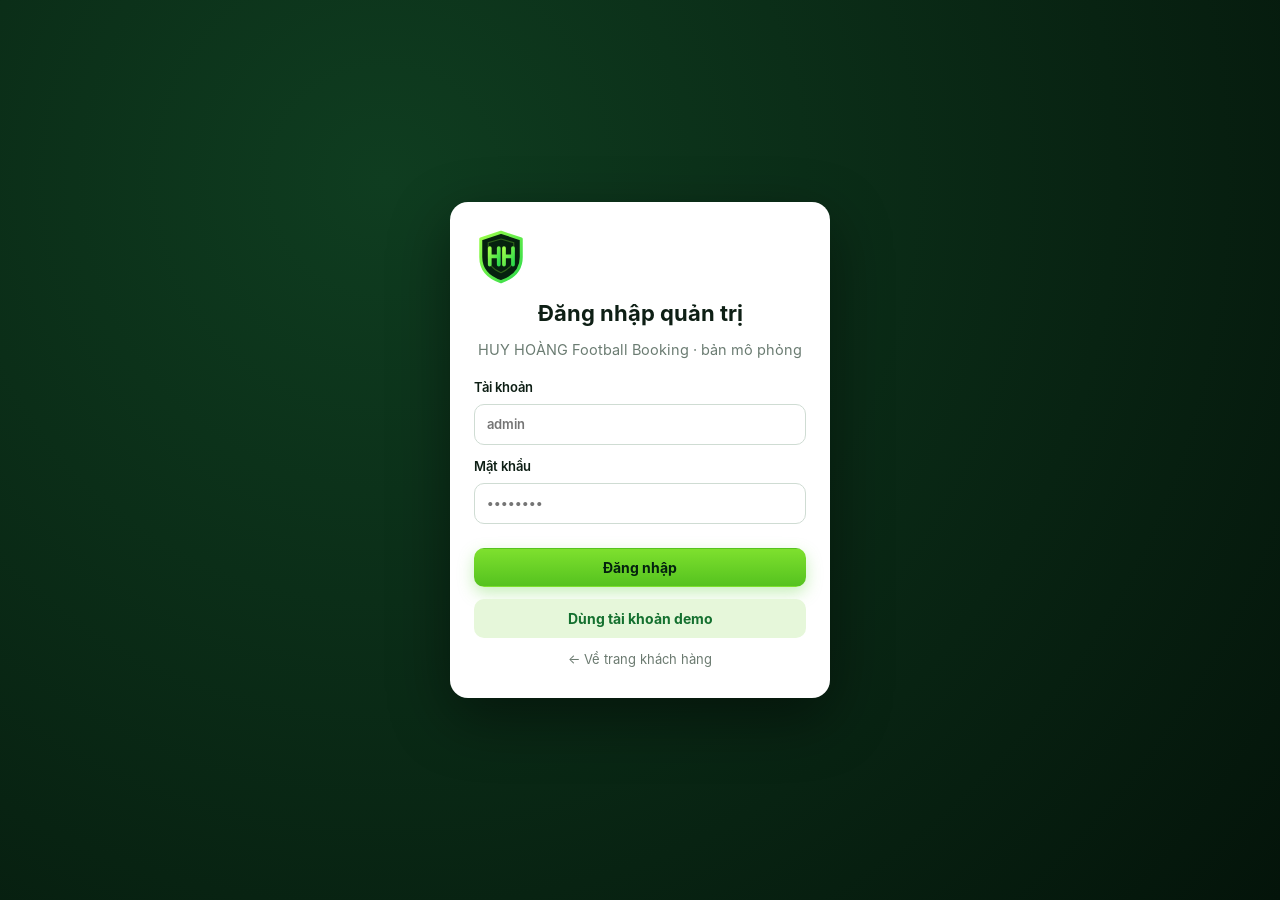
<file: admin.html>
<!DOCTYPE html>
<html lang="vi">
<head>
  <meta charset="UTF-8">
  <meta name="viewport" content="width=device-width, initial-scale=1">
  <title>Quản trị – HUY HOÀNG Football Booking</title>
  <link rel="icon" href="assets/images/logo.svg" type="image/svg+xml">
  <link rel="stylesheet" href="style.css">
  <link rel="stylesheet" href="admin.css">
</head>
<body class="admin">
  <div class="admin-shell">
    <aside class="sidebar" id="sidebar">
      <a class="brand" href="admin.html#/tong-quan">
        <img src="assets/images/logo.svg" alt="">
        <span class="brand-name">HUY HOÀNG<small>QUẢN TRỊ</small></span>
      </a>
      <nav id="side-nav" aria-label="Menu quản trị"></nav>
      <div class="side-foot">
        <a class="btn btn-ghost btn-sm btn-block" href="index.html" target="_blank" rel="noopener">Mở trang khách hàng</a>
        <button class="btn btn-ghost btn-sm btn-block" id="admin-logout" type="button" style="margin-top:6px">Đăng xuất quản trị</button>
        <p>Bản mô phỏng · dữ liệu lưu trên trình duyệt này</p>
      </div>
    </aside>
    <div class="admin-main">
      <header class="topbar">
        <button class="icon-btn menu-toggle" id="side-toggle" aria-label="Mở menu"></button>
        <h1 id="top-title">Tổng quan</h1>
        <span class="grow"></span>
        <span class="muted hide-sm" id="top-date"></span>
        <button class="icon-btn dark" id="bell" title="Đơn chờ xác nhận"></button>
        <span class="user-chip"><span class="avatar">QT</span><span class="hide-sm">Quản trị viên</span></span>
      </header>
      <main id="view" class="view"></main>
    </div>
  </div>
  <div class="toasts" id="toasts" aria-live="polite"></div>
  <div id="modal-root"></div>

  <script src="assets/icons.js"></script>
  <script src="data.js"></script>
  <script src="script.js"></script>
  <script src="admin.js"></script>
<script>document.addEventListener("click",function(e){if(e.target.closest("#admin-logout")){HH.adminLogout();location.reload();}});</script>
</body>
</html>
</file>
<file: style.css>
/* ==========================================================================
   HUY HOÀNG Football Booking — style.css (dùng chung cho User và Admin)
   Màu nhận diện: xanh lá đậm + xanh neon. Sửa màu ở khối :root bên dưới.
   ========================================================================== */
@font-face { font-family: 'Inter'; font-weight: 400; font-display: swap; src: url('assets/fonts/inter-400.woff') format('woff'); }
@font-face { font-family: 'Inter'; font-weight: 500; font-display: swap; src: url('assets/fonts/inter-500.woff') format('woff'); }
@font-face { font-family: 'Inter'; font-weight: 600; font-display: swap; src: url('assets/fonts/inter-600.woff') format('woff'); }
@font-face { font-family: 'Inter'; font-weight: 700; font-display: swap; src: url('assets/fonts/inter-700.woff') format('woff'); }
@font-face { font-family: 'Inter'; font-weight: 800; font-display: swap; src: url('assets/fonts/inter-800.woff') format('woff'); }

:root {
  --g950: #04210f; --g900: #06290f; --g850: #0a3517; --g800: #0d4720; --g700: #14702f; --g600: #1a9a3f;
  --neon: #7cdc2e; --neon2: #5fd13a; --neon-soft: #e6f7da;
  --bg: #f2f6f3; --card: #ffffff; --line: #e1e9e3; --line2: #cfdcd3;
  --ink: #0e1f15; --ink2: #3c4d43; --muted: #6b7c72;
  --ok: #16a34a; --ok-bg: #e4f6ea; --warn: #b7791f; --warn-bg: #fdf1d6; --bad: #dc2626; --bad-bg: #fde8e8;
  --info: #2563eb; --info-bg: #e5eefd; --purple: #7c4dff; --purple2: #8b5cf6; --purple-bg: #ece4fb;
  --amber: #f5b301; --radius: 14px; --radius-sm: 9px;
  --shadow: 0 1px 2px rgba(6, 41, 15, .05), 0 6px 20px rgba(6, 41, 15, .07);
  --shadow-lg: 0 18px 50px rgba(6, 41, 15, .22);
  --font: 'Inter', system-ui, -apple-system, 'Segoe UI', Roboto, Arial, sans-serif;
}
* { box-sizing: border-box; }
html { scroll-behavior: smooth; }
body { margin: 0; font-family: var(--font); color: var(--ink); background: var(--bg); font-size: 14.5px; line-height: 1.5; -webkit-font-smoothing: antialiased; }
img { max-width: 100%; display: block; }
a { color: inherit; text-decoration: none; }
button { font-family: inherit; cursor: pointer; }
h1, h2, h3, h4 { margin: 0; line-height: 1.2; }
.ic { flex: none; vertical-align: middle; }
.container { width: min(1180px, 100% - 32px); margin-inline: auto; }
.hide { display: none !important; }
.muted { color: var(--muted); }
.nowrap { white-space: nowrap; }
.center { text-align: center; }
.row { display: flex; align-items: center; gap: 10px; }
.row.wrap { flex-wrap: wrap; }
.grow { flex: 1; min-width: 0; }
.mt8 { margin-top: 8px; } .mt16 { margin-top: 16px; } .mt24 { margin-top: 24px; }
.sr { position: absolute; width: 1px; height: 1px; overflow: hidden; clip: rect(0 0 0 0); }
.page-enter { animation: fade .25s ease; }
@keyframes fade { from { opacity: 0; transform: translateY(6px); } to { opacity: 1; transform: none; } }

/* ---------- Buttons ---------- */
.btn { display: inline-flex; align-items: center; justify-content: center; gap: 8px; border: 1px solid transparent; border-radius: 10px; padding: 10px 18px; font-weight: 700; font-size: 14px; transition: .15s; white-space: nowrap; background: var(--card); color: var(--ink); }
.btn:active { transform: translateY(1px) scale(.99); }
.btn:disabled, .btn.disabled { opacity: .5; cursor: not-allowed; transform: none; }
.btn-primary { background: linear-gradient(180deg, #7ee02e, #55c21f); color: #04210f; box-shadow: 0 6px 16px rgba(95, 209, 58, .35); }
.btn-primary:hover:not(:disabled) { filter: brightness(1.06); box-shadow: 0 8px 22px rgba(95, 209, 58, .5); }
.btn-dark { background: var(--g900); color: #fff; } .btn-dark:hover:not(:disabled) { background: var(--g800); }
.btn-outline { border-color: var(--line2); background: #fff; } .btn-outline:hover:not(:disabled) { border-color: var(--g600); color: var(--g700); }
.btn-ghost { background: transparent; color: inherit; border-color: rgba(255, 255, 255, .35); color: #fff; } .btn-ghost:hover { background: rgba(255, 255, 255, .12); }
.btn-danger { background: var(--bad); color: #fff; } .btn-danger:hover:not(:disabled) { filter: brightness(1.08); }
.btn-purple { background: linear-gradient(180deg, #8f63ff, #6c3df0); color: #fff; }
.btn-soft { background: var(--neon-soft); color: var(--g700); } .btn-soft:hover { background: #d6f0c4; }
.btn-sm { padding: 6px 12px; font-size: 12.5px; border-radius: 8px; }
.btn-lg { padding: 14px 26px; font-size: 15px; }
.btn-block { width: 100%; }
.btn-icon { padding: 8px; border-radius: 9px; }

/* ---------- Chips / badges ---------- */
.chip { display: inline-flex; align-items: center; gap: 5px; padding: 2px 9px; border-radius: 999px; font-size: 11.5px; font-weight: 700; white-space: nowrap; background: #eef2ef; color: var(--ink2); }
.chip.ok { background: var(--ok-bg); color: #0f7a35; } .chip.warn { background: var(--warn-bg); color: var(--warn); }
.chip.bad { background: var(--bad-bg); color: #b91c1c; } .chip.info { background: var(--info-bg); color: #1d4ed8; }
.chip.muted { background: #eceff1; color: #546e7a; } .chip.purple { background: var(--purple-bg); color: #5b30c8; }
.chip.flash { background: #fff1e0; color: #c2410c; }
.tag { display: inline-flex; padding: 1px 8px; border-radius: 6px; font-size: 11px; font-weight: 700; background: #eef2ef; color: var(--ink2); }

/* ---------- Forms ---------- */
.field { display: flex; flex-direction: column; gap: 5px; min-width: 0; }
.field > label, .lbl { font-size: 12px; font-weight: 700; color: var(--ink2); }
.input, .select, .textarea { width: 100%; font: inherit; color: var(--ink); background: #fff; border: 1px solid var(--line2); border-radius: 10px; padding: 10px 12px; outline: none; transition: .15s; }
.input:focus, .select:focus, .textarea:focus { border-color: var(--g600); box-shadow: 0 0 0 3px rgba(26, 154, 63, .15); }
.input.invalid { border-color: var(--bad); box-shadow: 0 0 0 3px rgba(220, 38, 38, .12); }
.textarea { resize: vertical; min-height: 70px; }
.field-err { color: var(--bad); font-size: 12px; min-height: 0; }
.hint { font-size: 12px; color: var(--muted); }
.check { display: flex; align-items: center; gap: 8px; font-size: 13.5px; cursor: pointer; }
.check input { width: 17px; height: 17px; accent-color: var(--g600); }
.seg { display: inline-flex; background: #e9efeb; border-radius: 999px; padding: 4px; gap: 2px; }
.seg button { border: 0; background: transparent; padding: 8px 20px; border-radius: 999px; font-weight: 700; font-size: 13.5px; color: var(--ink2); }
.seg button.on { background: var(--neon2); color: #04210f; box-shadow: 0 3px 10px rgba(95, 209, 58, .4); }
.stepper { display: inline-flex; align-items: center; border: 1px solid var(--line2); border-radius: 10px; overflow: hidden; background: #fff; }
.stepper button { border: 0; background: #f3f7f4; width: 32px; height: 34px; font-size: 18px; font-weight: 700; color: var(--g700); }
.stepper button:hover { background: var(--neon-soft); }
.stepper span { min-width: 34px; text-align: center; font-weight: 700; }

/* ---------- Cards ---------- */
.card { background: var(--card); border: 1px solid var(--line); border-radius: var(--radius); box-shadow: var(--shadow); }
.card-pad { padding: 18px 20px; }
.card-title { font-size: 15px; font-weight: 800; margin-bottom: 12px; display: flex; align-items: center; gap: 8px; }
.section { padding: 34px 0 6px; }
.section-head { display: flex; align-items: center; justify-content: space-between; margin-bottom: 16px; gap: 10px; }
.section-head h2 { font-size: 22px; font-weight: 800; }
.link-more { color: var(--g700); font-weight: 700; font-size: 13px; display: inline-flex; align-items: center; gap: 4px; }
.link-more:hover { color: var(--g600); }
.page-title { font-size: 28px; font-weight: 800; letter-spacing: -.01em; }
.page-sub { color: var(--muted); margin-top: 4px; }
.page-head { padding: 28px 0 18px; display: flex; align-items: flex-end; justify-content: space-between; gap: 16px; flex-wrap: wrap; }

/* ---------- Header ---------- */
.site-header { background: linear-gradient(180deg, #05220f, #06290f); color: #fff; position: sticky; top: 0; z-index: 50; border-bottom: 1px solid rgba(124, 220, 46, .15); }
.site-header .container { display: flex; align-items: center; gap: 28px; height: 64px; }
.brand { display: flex; align-items: center; gap: 10px; }
.brand img { width: 34px; height: 38px; }
.brand-name { font-weight: 800; font-size: 16px; letter-spacing: .04em; line-height: 1.05; }
.brand-name small { display: block; font-size: 8.5px; letter-spacing: .24em; color: var(--neon); font-weight: 600; margin-top: 3px; }
.nav { display: flex; gap: 6px; flex: 1; }
.nav a { padding: 8px 14px; border-radius: 8px; font-weight: 600; font-size: 13.5px; color: #cfe3d4; transition: .15s; }
.nav a:hover { color: #fff; background: rgba(255, 255, 255, .08); }
.nav a.active { color: var(--neon); }
.header-actions { display: flex; align-items: center; gap: 10px; }
.icon-btn { width: 38px; height: 38px; border-radius: 10px; border: 0; background: transparent; color: #fff; display: grid; place-items: center; }
.icon-btn:hover { background: rgba(255, 255, 255, .1); }
.user-pill { display: flex; align-items: center; gap: 8px; background: rgba(255, 255, 255, .08); border: 1px solid rgba(255, 255, 255, .15); color: #fff; padding: 4px 12px 4px 4px; border-radius: 999px; font-weight: 600; font-size: 13px; }
.avatar { width: 30px; height: 30px; border-radius: 50%; background: linear-gradient(135deg, #7cdc2e, #14702f); color: #04210f; display: grid; place-items: center; font-weight: 800; font-size: 12px; flex: none; }
.team-logo { width: 64px; height: 64px; border-radius: 50%; object-fit: cover; flex: none; border: 3px solid rgba(124, 220, 46, .6); background: var(--g900); }
.avatar.lg { width: 64px; height: 64px; font-size: 22px; border: 3px solid rgba(124, 220, 46, .6); }
.menu-btn { display: none; }
.menu-pop { position: absolute; right: 0; top: 46px; min-width: 190px; background: #fff; color: var(--ink); border-radius: 12px; box-shadow: var(--shadow-lg); padding: 6px; z-index: 70; }
.menu-pop a, .menu-pop button { display: flex; width: 100%; align-items: center; gap: 8px; text-align: left; border: 0; background: none; padding: 9px 12px; border-radius: 8px; font-size: 13.5px; font-weight: 600; color: var(--ink); }
.menu-pop a:hover, .menu-pop button:hover { background: var(--neon-soft); }

/* ---------- Hero ---------- */
.hero { position: relative; color: #fff; background: #04140a var(--hero-user, none) center 38%/cover, url('assets/images/hero-night.svg') center 38%/cover; min-height: 430px; }
.hero::before { content: ''; position: absolute; inset: 0; background: linear-gradient(90deg, rgba(3, 18, 9, .88) 0%, rgba(3, 18, 9, .55) 45%, rgba(3, 18, 9, .1) 100%), linear-gradient(0deg, rgba(3, 18, 9, .55), transparent 40%); }
.hero .container { position: relative; padding: 64px 0 120px; }
.hero h1 { font-size: clamp(40px, 6vw, 62px); font-weight: 800; letter-spacing: .01em; }
.hero h2 { font-size: clamp(26px, 4vw, 38px); font-weight: 800; color: var(--neon); margin-top: 4px; letter-spacing: -.01em; }
.hero p { font-size: 17px; margin: 12px 0 22px; font-weight: 500; }
.hero .cta { display: flex; gap: 12px; flex-wrap: wrap; }
.search-card { position: relative; z-index: 5; margin: -72px auto 0; background: #fff; border-radius: 16px; box-shadow: var(--shadow-lg); padding: 16px; display: grid; grid-template-columns: 1fr 1fr 1fr auto; gap: 12px; align-items: end; }
.search-card .field label { display: flex; align-items: center; gap: 6px; }
.sc-field { display: flex; align-items: center; gap: 10px; border: 1px solid var(--line2); border-radius: 12px; padding: 8px 12px; background: #fff; }
.sc-field .ic { color: var(--g600); }
.sc-field > div { flex: 1; min-width: 0; }
.sc-field small { display: block; font-size: 10.5px; color: var(--muted); font-weight: 600; }
.sc-field .input, .sc-field .select { border: 0; padding: 2px 0; font-weight: 700; box-shadow: none !important; background: transparent; }
.stat-band { display: flex; flex-wrap: wrap; gap: 12px; margin-top: 18px; }
.stat-band .card { flex: 1 1 200px; padding: 14px 16px; display: flex; gap: 12px; align-items: center; }
.stat-band .big { font-size: 22px; font-weight: 800; color: var(--g700); line-height: 1; }
.stat-band .ic-wrap, .ic-wrap { width: 40px; height: 40px; border-radius: 12px; background: var(--neon-soft); color: var(--g700); display: grid; place-items: center; flex: none; }

/* ---------- Court cards ---------- */
.court-grid { display: grid; grid-template-columns: repeat(auto-fill, minmax(255px, 1fr)); gap: 16px; }
.court-card { background: #fff; border: 1px solid var(--line); border-radius: 14px; overflow: hidden; box-shadow: var(--shadow); display: flex; flex-direction: column; transition: .2s; }
.court-card:hover { transform: translateY(-3px); box-shadow: 0 12px 30px rgba(6, 41, 15, .15); }
.court-card .thumb { position: relative; aspect-ratio: 16/10; background: linear-gradient(135deg, #0d4720, #04210f); overflow: hidden; }
.court-card .thumb img { width: 100%; height: 100%; object-fit: cover; }
.court-card .thumb .chip { position: absolute; top: 10px; right: 10px; }
.court-card .thumb .type-tag { position: absolute; top: 10px; left: 10px; background: rgba(4, 33, 15, .8); color: #fff; }
.court-card .body { padding: 12px 14px 14px; display: flex; flex-direction: column; gap: 8px; flex: 1; }
.court-card h3 { font-size: 16px; font-weight: 800; }
.court-card .sub { color: var(--muted); font-size: 12.5px; }
.court-card .price { font-weight: 800; font-size: 15px; }
.court-card .price small { color: var(--muted); font-weight: 500; }
.court-card .amen { display: flex; gap: 10px; color: var(--muted); flex-wrap: wrap; }
.court-card .amen span { display: inline-flex; align-items: center; gap: 4px; font-size: 11px; }
.court-card .acts { display: flex; gap: 8px; margin-top: auto; padding-top: 4px; }
.court-card .acts .btn { flex: 1; padding: 8px 10px; }
.court-card.off { opacity: .75; filter: grayscale(.4); }

.promo-row { display: grid; grid-template-columns: 1.15fr 1.15fr 1fr; gap: 16px; }
.promo-card { border-radius: 16px; padding: 22px; color: #fff; display: flex; align-items: center; gap: 18px; min-height: 130px; position: relative; overflow: hidden; }
.promo-card.flash { background: linear-gradient(120deg, #06290f, #0f5a26); }
.promo-card.seek { background: linear-gradient(120deg, #6a3de8, #9a6bff); }
.promo-card h3 { font-size: 18px; font-weight: 800; }
.promo-card p { margin: 4px 0 12px; font-size: 13px; opacity: .9; }
.promo-card .ic-big { width: 62px; height: 62px; border-radius: 50%; border: 2px solid rgba(255, 255, 255, .5); display: grid; place-items: center; flex: none; background: rgba(255, 255, 255, .1); }
.explore { padding: 18px 20px; }
.explore h3 { font-size: 16px; font-weight: 800; margin-bottom: 14px; }
.explore .items { display: grid; grid-template-columns: repeat(3, 1fr); gap: 8px; text-align: center; }
.explore a { display: flex; flex-direction: column; align-items: center; gap: 8px; font-size: 12.5px; font-weight: 700; color: var(--ink2); padding: 8px 4px; border-radius: 10px; }
.explore a:hover { background: var(--neon-soft); color: var(--g700); }
.explore a .ic-wrap { width: 42px; height: 42px; border-radius: 50%; }

.voucher { display: flex; background: #fff; border: 1px dashed var(--g600); border-radius: 14px; overflow: hidden; }
.voucher .left { background: linear-gradient(160deg, var(--g800), var(--g600)); color: #fff; padding: 14px; display: grid; place-items: center; min-width: 88px; text-align: center; font-weight: 800; }
.voucher .left small { display: block; font-size: 10px; font-weight: 600; opacity: .85; }
.voucher .right { padding: 12px 14px; flex: 1; min-width: 0; }
.voucher .code { font-family: ui-monospace, Menlo, Consolas, monospace; font-weight: 800; background: var(--neon-soft); color: var(--g700); padding: 2px 8px; border-radius: 6px; font-size: 12.5px; cursor: pointer; }
.feature-grid { display: grid; grid-template-columns: repeat(auto-fit, minmax(210px, 1fr)); gap: 14px; }
.feature { padding: 18px; }
.feature h4 { font-size: 15px; font-weight: 800; margin: 12px 0 4px; }
.feature p { margin: 0; color: var(--muted); font-size: 13px; }

/* ---------- Booking page (lưới lịch) ---------- */
.book-layout { display: grid; grid-template-columns: minmax(0, 1fr) 300px; gap: 18px; align-items: start; }
.filter-bar { padding: 14px 16px; display: flex; flex-wrap: wrap; gap: 12px; align-items: flex-end; }
.filter-bar .field { min-width: min(150px, 100%); }
.date-chips { display: flex; gap: 6px; flex-wrap: wrap; }
.dchip { border: 1px solid var(--line2); background: #fff; border-radius: 999px; padding: 8px 14px; font-size: 13px; font-weight: 700; color: var(--ink2); }
.dchip.on, .dchip:hover { background: var(--g900); color: #fff; border-color: var(--g900); }
.legend { display: flex; gap: 14px; flex-wrap: wrap; font-size: 12.5px; color: var(--ink2); padding: 12px 4px 10px; }
.legend i { display: inline-block; width: 11px; height: 11px; border-radius: 50%; margin-right: 6px; vertical-align: -1px; }
.lg-free { background: #22c55e; } .lg-booked { background: #ef4444; } .lg-seek { background: #8b5cf6; } .lg-hold { background: #f5b301; } .lg-off { background: #9ca3af; }
.sched-wrap { overflow: auto; max-height: 72vh; border-radius: 12px; border: 1px solid var(--line); background: #fff; }
table.sched { border-collapse: separate; border-spacing: 0; width: 100%; min-width: 640px; }
.sched th, .sched td { border-bottom: 1px solid #edf2ee; padding: 4px; text-align: center; }
.sched thead th { position: sticky; top: 0; background: #f7faf8; z-index: 3; font-size: 12px; color: var(--ink2); padding: 10px 4px; font-weight: 700; }
.sched thead th.golden { color: var(--g700); background: #eaf7df; }
.sched .rowhead { position: sticky; left: 0; background: #fff; z-index: 2; font-weight: 800; text-align: left; padding: 4px 12px; min-width: 76px; border-right: 1px solid var(--line); }
.sched thead .rowhead { z-index: 4; background: #f7faf8; }
.sched .rowhead small { display: block; font-weight: 500; color: var(--muted); font-size: 10.5px; }
.slot { width: 100%; min-width: 86px; border: 1px solid transparent; border-radius: 9px; padding: 7px 4px; font-size: 12px; font-weight: 700; display: flex; align-items: center; justify-content: center; gap: 4px; transition: .12s; background: #fff; line-height: 1.15; }
.slot small { font-weight: 600; font-size: 10px; display: block; opacity: .85; }
.slot.free { background: #e8f7ec; color: #12803a; border-color: #cdeed7; cursor: pointer; }
.slot.free:hover { background: #d3f1dc; transform: translateY(-1px); }
.slot.free.flash { background: #fff3e4; color: #c2410c; border-color: #fcd9ae; }
.slot.sel { background: var(--g700) !important; color: #fff !important; border-color: var(--g900); box-shadow: 0 4px 12px rgba(20, 112, 47, .45); }
.slot.booked { background: #fde8e8; color: #c62828; cursor: default; }
.slot.holding { background: #fff3cf; color: #946200; cursor: default; }
.slot.seeking { background: #ece4fb; color: #5b30c8; cursor: pointer; border-color: #d9c9fa; }
.slot.seeking:hover { background: #dfd1f8; }
.slot.maintenance { background: #eceff1; color: #78909c; cursor: not-allowed; }
.slot.past { background: #f6f8f7; color: #b3bfb7; cursor: not-allowed; font-weight: 500; }
.slot.linked { background-image: repeating-linear-gradient(135deg, transparent 0 6px, rgba(0, 0, 0, .05) 6px 12px); }
.side-stack { display: flex; flex-direction: column; gap: 14px; position: sticky; top: 80px; }
.side-card { padding: 16px; }
.side-card h3 { font-size: 14.5px; font-weight: 800; margin-bottom: 12px; }
.qi { display: flex; gap: 10px; align-items: flex-start; padding: 9px 0; border-top: 1px solid var(--line); }
.qi:first-of-type { border-top: 0; }
.qi b { display: block; font-size: 13px; } .qi small { color: var(--muted); font-size: 12px; }
.amen-list { display: flex; flex-direction: column; gap: 9px; font-size: 13px; }
.amen-list div { display: flex; gap: 10px; align-items: center; color: var(--ink2); }
.amen-list .ic { color: var(--g600); }
.flash-box { background: linear-gradient(160deg, #06290f, #0f5a26); color: #fff; border-radius: 14px; padding: 18px; text-align: center; }
.flash-box .ic { color: var(--neon); }
.flash-box h3 { margin: 6px 0 4px; font-size: 17px; } .flash-box p { margin: 0; font-size: 12.5px; opacity: .85; }
.sel-bar { position: fixed; left: 50%; bottom: 18px; transform: translateX(-50%) translateY(120px); background: var(--g900); color: #fff; border-radius: 16px; padding: 12px 14px 12px 20px; box-shadow: var(--shadow-lg); display: flex; align-items: center; gap: 16px; z-index: 60; transition: .25s; width: min(720px, calc(100% - 24px)); border: 1px solid rgba(124, 220, 46, .4); }
.sel-bar.show { transform: translateX(-50%) translateY(0); }
.sel-bar small { color: #a9c7b1; display: block; font-size: 11.5px; }
.sel-bar b { font-size: 15px; }

/* ---------- Court detail ---------- */
.detail-layout { display: grid; grid-template-columns: minmax(0, 1.55fr) minmax(300px, 1fr); gap: 22px; align-items: start; padding-top: 18px; }
.gallery .main { aspect-ratio: 16/10; border-radius: 14px; overflow: hidden; background: var(--g900); }
.gallery .main img { width: 100%; height: 100%; object-fit: cover; }
.gallery .thumbs { display: grid; grid-template-columns: repeat(5, 1fr); gap: 10px; margin-top: 10px; }
.gallery .thumbs button { padding: 0; border: 2px solid transparent; border-radius: 10px; overflow: hidden; aspect-ratio: 16/10; background: var(--g900); }
.gallery .thumbs button.on { border-color: var(--neon2); }
.gallery .thumbs img { width: 100%; height: 100%; object-fit: cover; }
.amen-icons { display: flex; flex-wrap: wrap; gap: 14px; }
.amen-icons div { width: 74px; text-align: center; font-size: 11.5px; color: var(--ink2); }
.amen-icons .ic-wrap { margin: 0 auto 6px; width: 46px; height: 46px; border-radius: 12px; border: 1px solid var(--line); background: #fff; }
.time-chips { display: grid; grid-template-columns: repeat(auto-fill, minmax(78px, 1fr)); gap: 8px; }
.tchip { border: 1px solid var(--line2); background: #fff; border-radius: 10px; padding: 8px 4px; font-weight: 700; text-align: center; font-size: 13px; }
.tchip small { display: block; font-size: 11px; color: var(--muted); font-weight: 600; }
.tchip.free:hover { border-color: var(--g600); background: var(--neon-soft); cursor: pointer; }
.tchip.sel { background: var(--g700); color: #fff; border-color: var(--g900); } .tchip.sel small { color: #cfe9d6; }
.tchip.booked, .tchip.holding, .tchip.past, .tchip.maintenance { background: #f3f5f4; color: #aab5ad; cursor: not-allowed; text-decoration: line-through; }
.tchip.seeking { background: var(--purple-bg); color: #5b30c8; border-color: #d9c9fa; text-decoration: none; cursor: pointer; }
.tchip.flash { border-color: #fcd9ae; background: #fff6ea; }
.price-table { width: 100%; border-collapse: collapse; font-size: 13.5px; }
.price-table td, .price-table th { padding: 8px 4px; border-bottom: 1px solid var(--line); text-align: left; }
.price-table td:last-child, .price-table th:last-child { text-align: right; font-weight: 700; }
.policy li { display: flex; gap: 10px; align-items: flex-start; margin-bottom: 10px; font-size: 13.5px; }
.policy { list-style: none; padding: 0; margin: 0; }
.policy .ic { color: var(--g600); margin-top: 2px; }
.price-big { font-size: 28px; font-weight: 800; }
.price-big small { font-size: 13px; color: var(--muted); font-weight: 500; }
.old-price { text-decoration: line-through; color: var(--muted); font-size: 13px; }

/* ---------- Checkout / Payment ---------- */
.steps { display: flex; justify-content: space-between; max-width: 760px; margin: 22px auto 8px; position: relative; }
.steps::before { content: ''; position: absolute; top: 15px; left: 8%; right: 8%; height: 2px; background: var(--line2); }
.step { position: relative; z-index: 1; text-align: center; flex: 1; font-size: 12.5px; font-weight: 600; color: var(--muted); }
.step i { display: grid; place-items: center; width: 32px; height: 32px; border-radius: 50%; background: #fff; border: 2px solid var(--line2); margin: 0 auto 6px; font-style: normal; font-weight: 800; }
.step.done i { background: var(--g600); border-color: var(--g600); color: #fff; }
.step.cur { color: var(--ink); } .step.cur i { background: var(--neon2); border-color: var(--g600); color: #04210f; box-shadow: 0 0 0 4px rgba(95, 209, 58, .25); }
.checkout-layout { display: grid; grid-template-columns: minmax(0, 1.35fr) minmax(300px, 1fr); gap: 20px; align-items: start; }
.sum-court { display: flex; gap: 14px; }
.sum-court img { width: 120px; height: 82px; border-radius: 10px; object-fit: cover; background: var(--g900); }
.kv { display: flex; justify-content: space-between; gap: 12px; padding: 7px 0; font-size: 13.5px; }
.kv span:first-child { color: var(--muted); } .kv b { text-align: right; }
.kv.total { border-top: 1px dashed var(--line2); margin-top: 6px; padding-top: 12px; font-size: 15px; }
.kv.total b { font-size: 20px; color: var(--g700); }
.svc-row { display: flex; align-items: center; gap: 10px; padding: 8px 0; border-top: 1px solid var(--line); }
.svc-row:first-child { border-top: 0; }
.svc-row .grow b { display: block; font-size: 13.5px; } .svc-row .grow small { color: var(--muted); }
.qr-box { text-align: center; padding: 8px 0 4px; }
.qr-box .qr { display: inline-block; padding: 10px; background: #fff; border: 2px solid var(--line); border-radius: 14px; }
.countdown { font-size: 34px; font-weight: 800; font-variant-numeric: tabular-nums; color: var(--g700); text-align: center; }
.countdown.low { color: var(--bad); }
.notice { display: flex; gap: 10px; padding: 11px 13px; border-radius: 10px; font-size: 12.5px; background: var(--info-bg); color: #1e40af; align-items: flex-start; }
.notice.warn { background: var(--warn-bg); color: #7c5200; } .notice.ok { background: var(--ok-bg); color: #0f6b30; } .notice.bad { background: var(--bad-bg); color: #991b1b; }
.notice .ic { margin-top: 1px; }
.success-hero { text-align: center; padding: 28px 20px 8px; }
.success-hero .tick { width: 74px; height: 74px; border-radius: 50%; background: var(--ok-bg); color: var(--ok); display: grid; place-items: center; margin: 0 auto 14px; }
.order-code { font-family: ui-monospace, Menlo, Consolas, monospace; background: var(--neon-soft); color: var(--g700); padding: 4px 12px; border-radius: 8px; font-weight: 800; letter-spacing: .06em; }

/* ---------- Tìm đối ---------- */
.tabs-big { display: flex; gap: 10px; flex-wrap: wrap; margin: 8px 0 14px; }
.tabs-big button { display: inline-flex; align-items: center; gap: 8px; padding: 11px 22px; border-radius: 12px; border: 1.5px solid var(--g600); background: #fff; color: var(--g700); font-weight: 800; font-size: 14px; flex: 1 1 200px; justify-content: center; max-width: 280px; }
.tabs-big button.on { background: linear-gradient(180deg, #8f63ff, #6c3df0); border-color: #6c3df0; color: #fff; }
.tabs-big button.on.green { background: linear-gradient(180deg, #7ee02e, #55c21f); border-color: #55c21f; color: #04210f; }
.feed { display: flex; flex-direction: column; gap: 12px; }
.feed-item { display: flex; gap: 14px; padding: 12px; align-items: center; }
.feed-item .ph { width: 118px; height: 84px; border-radius: 10px; overflow: hidden; background: var(--g900); flex: none; position: relative; }
.feed-item .ph img { width: 100%; height: 100%; object-fit: cover; }
.feed-item .info { flex: 1; min-width: 0; }
.feed-item h4 { font-size: 15px; font-weight: 800; }
.feed-item .meta { display: flex; flex-wrap: wrap; gap: 4px 14px; font-size: 12.5px; color: var(--ink2); margin: 4px 0; }
.feed-item .meta span { display: inline-flex; align-items: center; gap: 5px; }
.lvl { display: inline-flex; align-items: center; gap: 5px; font-size: 11.5px; font-weight: 700; padding: 2px 9px; border-radius: 999px; color: #fff; }
.progress { height: 8px; background: #e6ece8; border-radius: 99px; overflow: hidden; }
.progress > i { display: block; height: 100%; background: linear-gradient(90deg, #7cdc2e, #14702f); border-radius: 99px; }
.legend-lv { display: flex; flex-direction: column; gap: 9px; font-size: 13px; }
.legend-lv i { display: inline-block; width: 11px; height: 11px; border-radius: 50%; margin-right: 8px; }
.community { position: relative; border-radius: 14px; overflow: hidden; min-height: 190px; color: #fff; display: flex; align-items: flex-end; padding: 18px; background: var(--community-user, none) center/cover, url('assets/images/community.svg') center/cover, #04140a; }
.community::before { content: ''; position: absolute; inset: 0; background: linear-gradient(0deg, rgba(3, 18, 9, .85), transparent 65%); }
.community div { position: relative; font-weight: 800; font-size: 18px; line-height: 1.25; }
.community em { color: var(--neon); font-style: normal; display: block; }

/* ---------- Thành viên ---------- */
.member-banner { background: linear-gradient(120deg, rgba(4,33,15,.88), rgba(15,90,38,.72) 70%, rgba(20,112,47,.6)), var(--member-user, linear-gradient(120deg, #04210f, #0f5a26 70%, #14702f)) center/cover; color: #fff; border-radius: 18px; padding: 24px 28px; display: flex; gap: 20px; align-items: center; flex-wrap: wrap; position: relative; overflow: hidden; }
.member-banner::after { content: ''; position: absolute; right: -60px; top: -60px; width: 240px; height: 240px; border-radius: 50%; background: radial-gradient(circle, rgba(124, 220, 46, .3), transparent 70%); }
.member-banner small.k { color: var(--neon); font-weight: 700; letter-spacing: .12em; font-size: 11px; }
.member-banner h2 { font-size: 26px; font-weight: 800; margin: 2px 0 8px; }
.rep-bar { background: rgba(255, 255, 255, .2); height: 10px; border-radius: 99px; overflow: hidden; margin-top: 6px; }
.rep-bar i { display: block; height: 100%; background: var(--neon); border-radius: 99px; }
.tile-row { display: grid; grid-template-columns: repeat(4, 1fr); gap: 12px; margin-top: 16px; }
.tile { text-align: center; padding: 16px 10px; cursor: pointer; border: 1px solid var(--line); background: #fff; border-radius: 14px; transition: .15s; }
.tile:hover { border-color: var(--g600); transform: translateY(-2px); }
.tile .ic-wrap { margin: 0 auto 8px; } .tile b { display: block; font-size: 13.5px; } .tile small { color: var(--muted); font-size: 11.5px; }
.mini-order { display: flex; gap: 12px; align-items: center; padding: 10px 0; border-top: 1px solid var(--line); }
.mini-order:first-child { border-top: 0; }
.mini-order img { width: 64px; height: 46px; border-radius: 8px; object-fit: cover; background: var(--g900); }
.tier-card { padding: 16px; border: 1px solid var(--line); border-radius: 12px; background: #fff; }
.tier-card.on { border-color: var(--g600); box-shadow: 0 0 0 3px rgba(26, 154, 63, .15); }
.timeline { list-style: none; padding: 0; margin: 0; }
.timeline li { display: flex; gap: 10px; padding: 8px 0; border-top: 1px solid var(--line); font-size: 13px; align-items: center; }
.timeline li:first-child { border-top: 0; }
.delta { font-weight: 800; min-width: 38px; } .delta.pos { color: var(--ok); } .delta.neg { color: var(--bad); }

/* ---------- Giải đấu ---------- */
.tour-grid { display: grid; grid-template-columns: repeat(auto-fill, minmax(300px, 1fr)); gap: 16px; }
.tour-card { overflow: hidden; display: flex; flex-direction: column; }
.tour-card .ph { aspect-ratio: 16/8; background: var(--g900); position: relative; }
.tour-card .ph img { width: 100%; height: 100%; object-fit: cover; }
.tour-card .ph .chip { position: absolute; top: 10px; left: 10px; }
.tour-card .body { padding: 14px 16px 16px; display: flex; flex-direction: column; gap: 8px; flex: 1; }
.tour-card h3 { font-size: 16.5px; font-weight: 800; }
.live-panel { background: #04140a; color: #fff; border-radius: 16px; overflow: hidden; display: grid; grid-template-columns: 1.4fr 1fr; }
.live-screen { position: relative; min-height: 240px; background-color: #04140a; background-image: linear-gradient(180deg, rgba(4, 20, 10, .35), rgba(4, 20, 10, .05) 40%, rgba(4, 20, 10, .55)), var(--live-user, url('assets/images/stand.svg')), url('assets/images/pitch-v7.svg'); background-size: cover; background-position: center; display: grid; place-items: center; overflow: hidden; }
.live-screen .mock-field { position: absolute; inset: 0; width: 100%; height: 100%; pointer-events: none; }
.live-screen .sb { position: absolute; top: 12px; right: 12px; display: flex; align-items: stretch; border-radius: 8px; overflow: hidden; font-weight: 800; font-size: 12.5px; box-shadow: 0 6px 18px rgba(0, 0, 0, .45); }
.live-screen .sb span { padding: 5px 9px; background: rgba(4, 20, 10, .85); }
.live-screen .sb .sc { background: #fff; color: #04210f; letter-spacing: .08em; }
.live-screen .sb .tm { background: #e11d48; }
.live-screen .viewers { position: absolute; left: 12px; bottom: 12px; background: rgba(0, 0, 0, .6); padding: 3px 10px; border-radius: 999px; font-size: 12px; font-weight: 700; }
.live-screen .cam { position: absolute; right: 12px; bottom: 12px; background: rgba(0, 0, 0, .6); padding: 3px 10px; border-radius: 6px; font-size: 11.5px; font-weight: 700; letter-spacing: .06em; }
.live-screen .play { position: relative; z-index: 2; }
.live-screen .badge { position: absolute; top: 12px; left: 12px; background: #e11d48; color: #fff; padding: 3px 10px; border-radius: 6px; font-weight: 800; font-size: 11.5px; letter-spacing: .08em; }
.live-screen .play { width: 68px; height: 68px; border-radius: 50%; background: rgba(255, 255, 255, .92); color: #04210f; display: grid; place-items: center; border: 0; box-shadow: 0 8px 30px rgba(0, 0, 0, .5); }
.live-info { padding: 22px; display: flex; flex-direction: column; justify-content: center; gap: 10px; }
.score { display: flex; align-items: center; justify-content: center; gap: 18px; font-weight: 800; font-size: 40px; font-variant-numeric: tabular-nums; margin: 6px 0; }

/* ---------- Footer ---------- */
.site-footer { background: #04140a; color: #b9d0bf; margin-top: 60px; padding: 40px 0 22px; font-size: 13.5px; }
.footer-grid { display: grid; grid-template-columns: 1.4fr 1fr 1fr 1.2fr; gap: 28px; }
.site-footer h4 { color: #fff; font-size: 14px; margin-bottom: 12px; }
.site-footer a { display: block; padding: 3px 0; } .site-footer a:hover { color: var(--neon); }
.site-footer .li { display: flex; gap: 8px; align-items: flex-start; padding: 3px 0; } .site-footer .li .ic { color: var(--neon); margin-top: 3px; }
.footer-note { border-top: 1px solid rgba(255, 255, 255, .1); margin-top: 28px; padding-top: 16px; font-size: 12px; color: #86a38d; text-align: center; }

/* ---------- Modal / Toast ---------- */
.overlay { position: fixed; inset: 0; background: rgba(3, 18, 9, .6); backdrop-filter: blur(3px); z-index: 100; display: flex; align-items: center; justify-content: center; padding: 16px; animation: fade .15s ease; }
.modal { background: #fff; border-radius: 18px; width: min(560px, 100%); max-height: calc(100vh - 32px); display: flex; flex-direction: column; box-shadow: var(--shadow-lg); }
.modal.wide { width: min(820px, 100%); } .modal.sm { width: min(420px, 100%); }
.modal-head { padding: 18px 22px 12px; display: flex; align-items: center; gap: 10px; border-bottom: 1px solid var(--line); }
.modal-head h3 { font-size: 18px; font-weight: 800; flex: 1; }
.modal-body { padding: 18px 22px; overflow: auto; }
.modal-foot { padding: 12px 22px 18px; display: flex; justify-content: flex-end; gap: 10px; border-top: 1px solid var(--line); flex-wrap: wrap; }
.form-grid { display: grid; grid-template-columns: 1fr 1fr; gap: 12px; }
.form-grid .full { grid-column: 1 / -1; }
.toasts { position: fixed; top: 76px; right: 16px; z-index: 200; display: flex; flex-direction: column; gap: 10px; width: min(380px, calc(100% - 32px)); }
.toast { display: flex; gap: 10px; background: #fff; border-radius: 12px; padding: 12px 14px; box-shadow: var(--shadow-lg); border-left: 5px solid var(--g600); animation: slideIn .25s ease; font-size: 13.5px; }
.toast.bad { border-color: var(--bad); } .toast.warn { border-color: var(--amber); } .toast.info { border-color: var(--info); }
.toast .ic { margin-top: 1px; } .toast.ok .ic { color: var(--ok); } .toast.bad .ic { color: var(--bad); }
.toast b { display: block; } .toast ul { margin: 4px 0 0; padding-left: 16px; }
@keyframes slideIn { from { opacity: 0; transform: translateX(30px); } to { opacity: 1; transform: none; } }

/* ---------- Bảng / trạng thái trống ---------- */
.table-wrap { overflow: auto; }
table.tbl { width: 100%; border-collapse: collapse; font-size: 13.5px; }
.tbl th { text-align: left; font-size: 11.5px; text-transform: uppercase; letter-spacing: .04em; color: var(--muted); padding: 10px 12px; border-bottom: 1px solid var(--line); background: #f8fbf9; white-space: nowrap; position: sticky; top: 0; }
.tbl td { padding: 11px 12px; border-bottom: 1px solid var(--line); vertical-align: middle; }
.tbl tr:hover td { background: #fafdfb; }
.empty { text-align: center; padding: 44px 20px; color: var(--muted); }
.empty .ic { width: 44px; height: 44px; color: var(--line2); margin-bottom: 10px; }
.empty b { display: block; color: var(--ink); font-size: 16px; margin-bottom: 4px; }
.skeleton { background: linear-gradient(90deg, #eef3ef 25%, #f8fbf9 50%, #eef3ef 75%); background-size: 200% 100%; animation: sk 1.1s infinite; border-radius: 10px; }
@keyframes sk { to { background-position: -200% 0; } }
.pager { display: flex; gap: 6px; justify-content: center; padding: 14px; flex-wrap: wrap; }
.pager button { min-width: 34px; height: 34px; border: 1px solid var(--line2); background: #fff; border-radius: 8px; font-weight: 700; }
.pager button.on { background: var(--g800); color: #fff; border-color: var(--g800); }
.pager button:disabled { opacity: .4; }

/* ---------- Responsive ---------- */
@media (max-width: 1020px) {
  .book-layout, .detail-layout, .checkout-layout { grid-template-columns: minmax(0, 1fr); }
  .side-stack { position: static; }
  .promo-row { grid-template-columns: 1fr; }
  .search-card { grid-template-columns: 1fr 1fr; }
  .footer-grid { grid-template-columns: 1fr 1fr; }
  .live-panel { grid-template-columns: 1fr; }
}
@media (max-width: 820px) {
  .menu-btn { display: grid; }
  .nav { position: fixed; top: 64px; left: 0; right: 0; background: #05220f; flex-direction: column; padding: 10px 16px 16px; display: none; border-bottom: 1px solid rgba(124, 220, 46, .2); }
  .nav.open { display: flex; }
  .site-header .container { gap: 10px; }
  .header-actions { margin-left: auto; }
  .header-actions .hide-sm { display: none; }
  .tile-row { grid-template-columns: repeat(2, 1fr); }
}
@media (max-width: 560px) {
  .hero .container { padding: 40px 0 100px; }
  .search-card { grid-template-columns: 1fr; margin-top: -60px; }
  .form-grid { grid-template-columns: 1fr; }
  .feed-item { flex-wrap: wrap; } .feed-item .ph { width: 100%; height: 130px; }
  .footer-grid { grid-template-columns: 1fr; }
  .page-title { font-size: 23px; }
  .sum-court img { width: 90px; height: 64px; }
  .sel-bar { flex-wrap: wrap; gap: 8px; }
  .explore .items { grid-template-columns: repeat(3, 1fr); }
}
@media print { .site-header, .site-footer, .sel-bar, .toasts { display: none; } }
.versus { display: grid; grid-template-columns: 1fr auto 1fr; gap: 12px; align-items: center; text-align: center; background: linear-gradient(120deg, #f3ecff, #eafbe9); border-radius: 14px; padding: 14px; }
.versus small { display: block; color: var(--muted); font-weight: 600; font-size: 12px; } .versus b { display: block; font-size: 16px; margin: 2px 0 6px; }
.versus > span { font-weight: 800; color: #6d3fe0; font-size: 20px; }

/* ===== Viền neon: ô giờ thường = xanh lá neon; ô flash sale = viền neon chạy như dòng nước ===== */
.slot.free, .tchip.free { border: 1.5px solid #39ff14; box-shadow: 0 0 0 1px rgba(57,255,20,.25), 0 0 9px rgba(57,255,20,.55), inset 0 0 6px rgba(57,255,20,.18); }
.slot.free:hover, .tchip.free:hover { box-shadow: 0 0 0 1px rgba(57,255,20,.5), 0 0 16px rgba(57,255,20,.85), inset 0 0 8px rgba(57,255,20,.3); }
.slot.free.flash, .tchip.free.flash, .tchip.flash {
  position: relative; border: 2px solid transparent; color: #c2410c; box-shadow: 0 0 12px rgba(57,255,20,.6), 0 0 22px rgba(0,255,200,.25);
  background: linear-gradient(#fff3e4, #fff3e4) padding-box, linear-gradient(100deg, #39ff14 0%, #00ffd0 20%, #b6ff3b 40%, #39ff14 60%, #00ffd0 80%, #b6ff3b 100%) border-box;
  background-size: 100% 100%, 300% 100%; animation: hh-water 2.4s linear infinite;
}
.tchip.flash { background: linear-gradient(#fff6ea, #fff6ea) padding-box, linear-gradient(100deg, #39ff14 0%, #00ffd0 20%, #b6ff3b 40%, #39ff14 60%, #00ffd0 80%, #b6ff3b 100%) border-box; background-size: 100% 100%, 300% 100%; }
.slot.free.flash::after, .tchip.free.flash::after { content: ''; position: absolute; inset: -2px; border-radius: inherit; pointer-events: none; background: linear-gradient(105deg, transparent 35%, rgba(255,255,255,.75) 50%, transparent 65%); background-size: 250% 100%; mix-blend-mode: soft-light; animation: hh-shine 2.4s ease-in-out infinite; }
@keyframes hh-water { from { background-position: 0 0, 0% 0; } to { background-position: 0 0, 300% 0; } }
@keyframes hh-shine { from { background-position: 150% 0; } to { background-position: -100% 0; } }
.slot.sel { box-shadow: 0 0 0 2px #39ff14, 0 0 16px rgba(57,255,20,.9) !important; }

/* ===== Hiệu ứng hover 3D: cầu thủ sút bóng vào góc cao, thủ môn không bắt được ===== */
.ks { position: fixed; z-index: 400; width: 250px; height: 164px; pointer-events: none; opacity: 0; transform: translateY(8px) scale(.96); transition: opacity .15s, transform .15s; filter: drop-shadow(0 10px 22px rgba(0,0,0,.35)); }
.ks.on { opacity: 1; transform: none; }
.ks-box { position: absolute; inset: 0; border-radius: 16px; overflow: hidden; background: linear-gradient(#0b2a4f 0%, #14507a 38%, #1a7a3a 38.1%, #0f5a26 100%); border: 2px solid #39ff14; perspective: 520px; }
.ks-pitch { position: absolute; left: -30%; right: -30%; top: 36%; bottom: -60%; transform-origin: 50% 0; transform: rotateX(62deg); background: repeating-linear-gradient(90deg, #1f8a3d 0 34px, #17742f 34px 68px); border-top: 3px solid #fff; }
.ks-pitch::before { content: ''; position: absolute; left: 30%; right: 30%; top: 0; height: 26%; border: 3px solid rgba(255,255,255,.9); border-top: 0; }
.ks-pitch::after { content: ''; position: absolute; left: 47%; top: 62%; width: 6%; height: 6%; border-radius: 50%; background: #fff; }
.ks-goal { position: absolute; left: 50%; top: 14%; width: 112px; height: 46px; margin-left: -56px; border: 4px solid #fff; border-bottom: 0; border-radius: 3px 3px 0 0; background: repeating-linear-gradient(0deg, rgba(255,255,255,.35) 0 1px, transparent 1px 7px), repeating-linear-gradient(90deg, rgba(255,255,255,.35) 0 1px, transparent 1px 7px), rgba(0,0,0,.35); transform-origin: 50% 100%; animation: ks-net 2.8s infinite; }
.ks-keeper { position: absolute; left: 50%; top: 21%; width: 26px; height: 36px; margin-left: -13px; transform-origin: 50% 90%; animation: ks-keeper 2.8s infinite; }
.ks-player { position: absolute; left: 14%; bottom: 8%; width: 30px; height: 46px; transform-origin: 50% 100%; animation: ks-player 2.8s infinite; }
.ks-leg { transform-origin: 14px 28px; animation: ks-leg 2.8s infinite; }
.ks-ball { position: absolute; left: 50%; bottom: 14%; width: 17px; height: 17px; margin-left: -8px; border-radius: 50%; background: radial-gradient(circle at 35% 30%, #fff 0 35%, #ddd 36% 100%); box-shadow: inset -2px -2px 3px rgba(0,0,0,.35); animation: ks-ball 2.8s infinite; }
.ks-ball::before { content: ''; position: absolute; inset: 4px; background: #222; clip-path: polygon(50% 0, 100% 38%, 82% 100%, 18% 100%, 0 38%); }
.ks-shadow { position: absolute; left: 50%; bottom: 12%; width: 14px; height: 5px; margin-left: -7px; border-radius: 50%; background: rgba(0,0,0,.35); animation: ks-shadow 2.8s infinite; }
.ks-goaltxt { position: absolute; left: 0; right: 0; top: 6%; text-align: center; font: 800 22px/1 var(--font, Inter), sans-serif; color: #39ff14; text-shadow: 0 0 10px #39ff14, 0 2px 0 #063; opacity: 0; transform: scale(.4); animation: ks-txt 2.8s infinite; letter-spacing: .06em; }
.ks-tag { position: absolute; left: 8px; bottom: 6px; font: 700 10px var(--font, Inter), sans-serif; color: #d6ffd0; opacity: .9; }
@keyframes ks-player { 0% { transform: translate(-26px, 6px) scale(1.05); } 30% { transform: translate(52px, -4px) scale(.98); } 38% { transform: translate(58px, -6px) scale(.97) rotate(-6deg); } 100% { transform: translate(58px, -6px) scale(.97); } }
@keyframes ks-leg { 0%, 28% { transform: rotate(0); } 34% { transform: rotate(-58deg); } 42% { transform: rotate(48deg); } 55%, 100% { transform: rotate(0); } }
@keyframes ks-ball { 0%, 36% { transform: translate(0, 0) scale(1) rotate(0); opacity: 1; } 40% { transform: translate(12px, -14px) scale(.95) rotate(180deg); } 52% { transform: translate(38px, -78px) scale(.62) rotate(520deg); } 60% { transform: translate(44px, -84px) scale(.48) rotate(700deg); } 78% { transform: translate(44px, -80px) scale(.46) rotate(760deg); opacity: 1; } 92%, 100% { transform: translate(44px, -78px) scale(.46); opacity: 0; } }
@keyframes ks-shadow { 0%, 36% { transform: scale(1); opacity: 1; } 52%, 100% { transform: translate(26px, -4px) scale(.5); opacity: .15; } }
@keyframes ks-keeper { 0%, 40% { transform: translateX(0) rotate(0); } 52% { transform: translateX(26px) rotate(58deg) translateY(2px); } 70%, 90% { transform: translateX(30px) rotate(80deg) translateY(12px); } 100% { transform: translateX(0) rotate(0); } }
@keyframes ks-net { 0%, 54% { transform: scale(1); } 58% { transform: scale(1.06, 1.1); } 64% { transform: scale(.98); } 70%, 100% { transform: scale(1); } }
@keyframes ks-txt { 0%, 54% { opacity: 0; transform: scale(.4); } 60% { opacity: 1; transform: scale(1.18); } 66% { transform: scale(1); } 90% { opacity: 1; transform: scale(1); } 100% { opacity: 0; } }
@media (hover: none), (prefers-reduced-motion: reduce) { .ks { display: none !important; } .slot.free.flash, .tchip.flash { animation: none; } }

/* ===== Livestream 3D (live3d.js) ===== */
@property --rx { syntax: '<angle>'; inherits: true; initial-value: 56deg; }
@property --rz { syntax: '<angle>'; inherits: true; initial-value: 0deg; }
@property --k { syntax: '<number>'; inherits: true; initial-value: 1; }
.l3 { background: #04140a; color: #fff; border-radius: 14px; overflow: hidden; font-family: var(--font); }
.l3-top { display: grid; grid-template-columns: 1fr auto 1fr; align-items: center; gap: 12px; padding: 12px 16px; background: linear-gradient(90deg, #0b1f3a, #1c0a2e); }
.l3-team { display: flex; align-items: center; gap: 8px; font-size: 15px; } .l3-team.r { justify-content: flex-end; } .l3-team i { width: 12px; height: 12px; border-radius: 50%; }
.l3-score { display: flex; gap: 10px; align-items: center; font-weight: 800; font-size: 34px; background: rgba(0,0,0,.45); border: 1px solid rgba(255,255,255,.18); border-radius: 12px; padding: 2px 18px; } .l3-score em { font-style: normal; opacity: .6; }
.l3-clockbar { display: flex; justify-content: space-between; align-items: center; gap: 10px; flex-wrap: wrap; padding: 7px 16px; background: #0a1a10; font-size: 12.5px; }
.l3-live { color: #ff6b81; font-weight: 800; letter-spacing: .06em; } .l3-live i { display: inline-block; width: 8px; height: 8px; border-radius: 50%; background: #ff2d55; margin-right: 4px; animation: l3-blink 1s infinite; }
@keyframes l3-blink { 50% { opacity: .2; } }
.l3-clock { font-weight: 800; font-size: 15px; font-variant-numeric: tabular-nums; color: #39ff14; text-shadow: 0 0 8px rgba(57,255,20,.6); }
.l3-hold { color: #cfe3d4; } .l3-hold i { display: inline-block; width: 9px; height: 9px; border-radius: 50%; margin-right: 5px; }
.l3-stage { --sc: 1; position: relative; height: 380px; perspective: 900px; background: radial-gradient(ellipse at 50% 0%, #1b4a7a 0%, #0b2744 45%, #05101c 100%); overflow: hidden; }
.l3-stage::before { content: ''; position: absolute; inset: 0 0 55% 0; background: repeating-linear-gradient(90deg, rgba(255,255,255,.07) 0 3px, transparent 3px 14px); mask-image: linear-gradient(#000, transparent); opacity: .7; }
.l3-cam { --rx: 56deg; --rz: 0deg; --k: 1; position: absolute; left: 50%; top: 52%; width: 640px; height: 380px; margin: -190px 0 0 -320px; transform-style: preserve-3d; transform: scale(calc(var(--sc) * var(--k))) rotateX(var(--rx)) rotateZ(var(--rz)); transition: --rx .9s ease, --rz .9s ease, --k .9s ease; }
.l3-field { position: absolute; inset: 0; transform-style: preserve-3d; background: repeating-linear-gradient(90deg, #1f8a3d 0 53px, #1a7a35 53px 106px); border: 3px solid #fff; box-shadow: 0 0 0 10px #0f5a26, 0 30px 60px rgba(0,0,0,.6); }
.l3-line.mid { position: absolute; left: 50%; top: 0; bottom: 0; width: 3px; margin-left: -1.5px; background: #fff; }
.l3-circle { position: absolute; left: 50%; top: 50%; width: 90px; height: 90px; margin: -45px; border: 3px solid #fff; border-radius: 50%; }
.l3-box { position: absolute; top: 25%; bottom: 25%; width: 90px; border: 3px solid #fff; } .l3-box.l { left: 0; border-left: 0; } .l3-box.r { right: 0; border-right: 0; }
.l3-goal { position: absolute; top: 50%; width: 16px; height: 84px; margin-top: -42px; background: repeating-linear-gradient(0deg, rgba(255,255,255,.55) 0 1px, transparent 1px 6px), repeating-linear-gradient(90deg, rgba(255,255,255,.55) 0 1px, transparent 1px 6px), rgba(255,255,255,.12); border: 3px solid #fff; transform-style: preserve-3d; }
.l3-goal.l { left: -19px; border-right: 0; } .l3-goal.r { right: -19px; border-left: 0; }
.l3-goal b { position: absolute; left: -3px; right: -3px; top: -3px; height: 26px; background: rgba(255,255,255,.18); border: 3px solid #fff; border-bottom: 0; transform-origin: 50% 0; transform: rotateX(-90deg); }
.l3-pl, .l3-ball, .l3-mark { position: absolute; left: 0; top: 0; width: 0; height: 0; transform-style: preserve-3d; will-change: transform; }
.l3-pl .sh, .l3-ball .sh { position: absolute; left: -12px; top: -5px; width: 24px; height: 10px; border-radius: 50%; background: rgba(0,0,0,.4); }
.l3-pl .bd, .l3-ball .bd { position: absolute; left: 0; bottom: 0; width: 0; height: 0; transform-origin: 0 0; transform: rotateZ(calc(var(--rz) * -1)) rotateX(calc(var(--rx) * -1)); }
.l3-pl .hd { position: absolute; left: -6px; top: -41px; width: 12px; height: 12px; border-radius: 50%; background: #f1c9a0; border: 1px solid rgba(0,0,0,.25); }
.l3-pl .tr { position: absolute; left: -9px; top: -30px; width: 18px; height: 19px; border-radius: 6px 6px 3px 3px; display: grid; place-items: center; box-shadow: inset 0 -3px 0 rgba(0,0,0,.18); }
.l3-pl .tr em { font: 800 10px/1 var(--font); font-style: normal; color: #fff; text-shadow: 0 1px 1px rgba(0,0,0,.5); }
.l3-pl .lg { position: absolute; left: -7px; top: -11px; width: 14px; height: 11px; background: linear-gradient(90deg, #f1c9a0 0 40%, transparent 40% 60%, #f1c9a0 60%); border-bottom: 3px solid #111; }
.l3-pl u { position: absolute; left: -30px; width: 60px; top: -54px; text-align: center; text-decoration: none; font: 700 9.5px/1 var(--font); color: #fff; text-shadow: 0 1px 2px #000; opacity: .85; }
.l3-ball .bd i { position: absolute; left: -6px; top: -12px; width: 12px; height: 12px; border-radius: 50%; background: radial-gradient(circle at 35% 30%, #fff 0 35%, #ddd 36%); box-shadow: inset -1px -1px 2px rgba(0,0,0,.45), 0 0 6px rgba(255,255,255,.6); }
.l3-mark { transition: none; } .l3-mark::after { content: ''; position: absolute; left: -15px; top: -15px; width: 30px; height: 30px; border-radius: 50%; border: 3px solid #39ff14; box-shadow: 0 0 10px #39ff14; animation: l3-ring 1.2s ease-out infinite; }
@keyframes l3-ring { from { transform: scale(.6); opacity: 1; } to { transform: scale(1.5); opacity: 0; } }
.l3-banner { position: absolute; left: 0; right: 0; top: 16%; text-align: center; font: 800 30px/1 var(--font); letter-spacing: .05em; opacity: 0; pointer-events: none; text-shadow: 0 3px 0 rgba(0,0,0,.45); }
.l3-banner.show { animation: l3-pop 2.2s ease-out forwards; } .l3-banner.warn { color: #ffd34d; text-shadow: 0 0 14px #ff9d00, 0 3px 0 #5a2d00; font-size: 25px; } .l3-banner.goal { color: #39ff14; text-shadow: 0 0 18px #39ff14, 0 3px 0 #063; font-size: 42px; } .l3-banner.save { color: #8fd3ff; text-shadow: 0 0 12px #2f8cff; }
@keyframes l3-pop { 0% { opacity: 0; transform: scale(.4); } 12% { opacity: 1; transform: scale(1.15); } 22% { transform: scale(1); } 80% { opacity: 1; } 100% { opacity: 0; transform: translateY(-14px); } }
.l3-cams { position: absolute; right: 10px; bottom: 10px; display: flex; gap: 6px; } .l3-cams button { background: rgba(0,0,0,.55); color: #fff; border: 1px solid rgba(255,255,255,.3); border-radius: 8px; padding: 5px 10px; font-weight: 700; font-size: 12px; } .l3-cams button.on { background: #39ff14; color: #04210f; border-color: #39ff14; box-shadow: 0 0 10px rgba(57,255,20,.7); } .l3-cams button.again { background: #8b5cf6; border-color: #8b5cf6; }
.l3-stats { display: grid; grid-template-columns: 1fr 1fr; gap: 14px; padding: 12px 16px; background: #071a0f; align-items: center; }
.l3-poss { display: grid; grid-template-columns: auto 1fr auto; gap: 8px; align-items: center; font-weight: 800; } .l3-poss > div { height: 10px; background: #2f8cff; border-radius: 99px; overflow: hidden; } .l3-poss i { display: block; height: 100%; transition: width .3s; }
.l3-nums { display: grid; grid-template-columns: repeat(3, 1fr); gap: 8px; text-align: center; } .l3-nums > div { display: grid; grid-template-columns: 1fr auto 1fr; align-items: center; gap: 4px; } .l3-nums b { font-size: 16px; } .l3-nums small { white-space: nowrap; } .l3-nums small { color: #9db3a4; font-size: 10.5px; }
.l3-feed { list-style: none; margin: 0; padding: 4px 16px 8px; min-height: 112px; font-size: 13px; } .l3-feed li { display: flex; gap: 10px; padding: 5px 0; border-top: 1px solid rgba(255,255,255,.07); } .l3-feed time { color: #39ff14; font-weight: 800; min-width: 30px; } .l3-feed li.warn span { color: #ffd34d; } .l3-feed li.goal span { color: #39ff14; font-weight: 700; }
.l3-note { margin: 0; padding: 0 16px 12px; font-size: 11px; color: #7c9a85; }
.tour-hero { width: 100%; max-height: 210px; object-fit: cover; border-radius: 12px; margin-bottom: 14px; }
@media (max-width: 560px) { .l3-score { font-size: 24px; padding: 2px 10px; } .l3-stats { grid-template-columns: 1fr; } .l3-stage { height: 300px; } }

/* ===== 3D quay quanh sân: mô hình mini nằm TRONG ô tên sân / ảnh thẻ sân, chỉ hiện khi rê chuột (nửa mô hình, không che chữ) ===== */
.rh3d { position: absolute; right: -66px; top: 50%; width: 120px; height: 70px; margin-top: -35px; perspective: 360px; pointer-events: none; opacity: 0; transform: scale(.7); transition: opacity .2s, transform .25s; z-index: 0; }
.sched .rowhead { overflow: hidden; } .sched .rowhead > a, .sched .rowhead > small { position: relative; z-index: 1; }
.sched .rowhead:hover .rh3d { opacity: 1; transform: none; }
.sched .rowhead:hover { background: linear-gradient(90deg, #fff 0 52%, #eaf7df 100%); }
.court-card .thumb .rh3d { right: 6px; bottom: 6px; top: auto; margin: 0; width: 120px; height: 70px; right: -14px; bottom: -4px; }
.court-card .thumb:hover .rh3d { opacity: 1; transform: none; }
.court-card .thumb .rh3d::before { content: ''; position: absolute; inset: -20px; background: radial-gradient(closest-side, rgba(4,20,10,.75), transparent); }
.c3d-orbit { position: absolute; left: 50%; top: 50%; width: 84px; height: 48px; margin: -24px 0 0 -42px; transform-style: preserve-3d; transform: rotateX(62deg) rotateZ(0); animation: c3d-spin 6s linear infinite; }
.rh3d.s7 .c3d-orbit { width: 100px; height: 54px; margin: -27px 0 0 -50px; }
@keyframes c3d-spin { to { transform: rotateX(62deg) rotateZ(360deg); } }
.c3d-pitch { position: absolute; inset: 0; background: repeating-linear-gradient(90deg, #22903f 0 10px, #1b7a34 10px 20px); border: 1.5px solid #fff; transform-style: preserve-3d; box-shadow: 0 0 0 4px #0f5a26, 0 0 14px rgba(57,255,20,.45); }
.c3d-pitch::before { content: ''; position: absolute; left: 50%; top: 0; bottom: 0; width: 1.5px; background: #fff; }
.c3d-pitch::after { content: ''; position: absolute; left: 50%; top: 50%; width: 16px; height: 16px; margin: -8px; border: 1.5px solid #fff; border-radius: 50%; }
.c3d-seg { position: absolute; top: 0; bottom: 0; width: 0; border-left: 1.5px dashed rgba(255,255,255,.7); }
.c3d-goal { position: absolute; top: 50%; width: 16px; height: 24px; margin-top: -12px; background: repeating-linear-gradient(0deg, rgba(255,255,255,.75) 0 1px, transparent 1px 4px), repeating-linear-gradient(90deg, rgba(255,255,255,.75) 0 1px, transparent 1px 4px); border: 1.5px solid #fff; transform-style: preserve-3d; display: block; }
.c3d-goal.l { left: 0; transform-origin: 0 50%; transform: rotateY(-90deg); border-left: 1.5px solid #fff; border-right: 0; }
.c3d-goal.r { right: 0; transform-origin: 100% 50%; transform: rotateY(90deg); border-right: 0; border-left: 1.5px solid #fff; }
/* cột đèn: rotateX(+90deg) để DỰNG LÊN trên mặt sân (trước đây -90deg nên bị lật xuống) */
.c3d-pole { position: absolute; width: 2px; height: 26px; background: linear-gradient(#e8f6ff, #8da0ad); transform-origin: 50% 0; transform: rotateX(90deg); }
.c3d-pole::after { content: ''; position: absolute; top: 26px; left: -3px; width: 8px; height: 3px; background: #fff7b0; box-shadow: 0 0 8px 3px rgba(255,247,160,.9); border-radius: 2px; }
.c3d-ball { position: absolute; left: 50%; top: 50%; width: 4px; height: 4px; margin: -2px; border-radius: 50%; background: #fff; box-shadow: 0 0 4px #fff; transform: translateZ(1px); }
/* nghiêng 3D theo con trỏ cho thẻ sân */
.court-card { transform-style: preserve-3d; will-change: transform; }
.court-card.tilt { transition: transform .08s linear, box-shadow .2s; box-shadow: 0 18px 40px rgba(6,41,15,.28), 0 0 0 2px #39ff14, 0 0 18px rgba(57,255,20,.5); }
.court-card .thumb img { transition: transform .4s; } .court-card:hover .thumb img { transform: scale(1.07); }
@media (hover: none), (prefers-reduced-motion: reduce) { .rh3d { display: none !important; } .court-card.tilt { transform: none !important; } }

/* Ảnh đại diện thật của thành viên (img/thanh-vien/avatar.jpg) */
.avatar.me { background-image: var(--avatar-user); background-size: cover; background-position: center 20%; color: transparent; }
/* Video nền trang chủ (img/video/hero.mp4) nằm DƯỚI chữ và lớp phủ tối */
.hero { overflow: hidden; }
.hero-video { position: absolute; inset: 0; width: 100%; height: 100%; object-fit: cover; z-index: 0; opacity: 0; transition: opacity 1s; pointer-events: none; }
.hero-video.ready { opacity: 1; }
.hero::before { z-index: 1; } .hero .container { z-index: 2; }
@media (prefers-reduced-motion: reduce) { .hero-video { display: none; } }
.hero.has-video::before { background: linear-gradient(90deg, rgba(3,18,9,.9) 0%, rgba(3,18,9,.62) 55%, rgba(3,18,9,.4) 100%), linear-gradient(0deg, rgba(3,18,9,.55), transparent 40%); }

/* Nút điều khiển video nền (góc phải dưới của khu hero, phía trên ô tìm kiếm) */
.hero-ctl { position: absolute; right: 18px; bottom: 74px; z-index: 5; display: flex; gap: 8px; }
.hv-btn { width: 40px; height: 40px; border-radius: 50%; border: 1px solid rgba(255,255,255,.45); background: rgba(4,20,10,.55); color: #fff; display: grid; place-items: center; backdrop-filter: blur(6px); -webkit-backdrop-filter: blur(6px); cursor: pointer; transition: .15s; }
.hv-btn:hover { background: rgba(57,255,20,.85); color: #04210f; border-color: #39ff14; box-shadow: 0 0 14px rgba(57,255,20,.6); }
.hv-btn.on { background: rgba(57,255,20,.9); color: #04210f; border-color: #39ff14; }
.hv-btn:focus-visible { outline: 3px solid #39ff14; outline-offset: 2px; }
@media (max-width: 820px) { .hero-ctl { top: 10px; bottom: auto; right: 12px; } .hv-btn { width: 36px; height: 36px; } }

.tour-card .ph img, .tour-hero { object-position: center 28%; }
.btn-admin-login { display: inline-flex; align-items: center; gap: 5px; margin-right: auto; padding: 6px 12px; border-radius: 999px; background: #7c3aed; color: #fff; font-size: 12px; font-weight: 700; text-decoration: none; box-shadow: 0 2px 8px rgba(124,58,237,.4); }
.btn-admin-login:hover { background: #6d28d9; }

.hv-volbox { display: flex; align-items: center; height: 40px; max-width: 0; overflow: hidden; opacity: 0; padding: 0; border-radius: 999px; background: rgba(4,20,10,.55); backdrop-filter: blur(6px); -webkit-backdrop-filter: blur(6px); transition: max-width .25s, opacity .2s, padding .25s; }
.hero-ctl:hover .hv-volbox, .hero-ctl:focus-within .hv-volbox, .hero-ctl.snd .hv-volbox { max-width: 130px; opacity: 1; padding: 0 12px; }
#hv-vol { -webkit-appearance: none; appearance: none; width: 90px; height: 5px; border-radius: 3px; outline: none; cursor: pointer; background: linear-gradient(to right, #39ff14 var(--p, 30%), rgba(255,255,255,.35) var(--p, 30%)); }
#hv-vol::-webkit-slider-thumb { -webkit-appearance: none; width: 15px; height: 15px; border-radius: 50%; background: #fff; border: 2px solid #39ff14; }
#hv-vol::-moz-range-thumb { width: 12px; height: 12px; border-radius: 50%; background: #fff; border: 2px solid #39ff14; }
#hv-vol:focus-visible { outline: 2px solid #39ff14; outline-offset: 4px; }
@media (max-width: 820px) { .hv-volbox { height: 36px; } #hv-vol { width: 70px; } }


/* ===== Trang Giới thiệu sân bóng ===== */
.about-grid { display: grid; gap: 14px; grid-template-columns: repeat(3, 1fr); }
.about-grid.three { grid-template-columns: repeat(3, 1fr); }
.about-grid.four { grid-template-columns: repeat(4, 1fr); }
.about-fig { margin: 0; position: relative; border-radius: 14px; overflow: hidden; background: var(--g900, #0b1f14); aspect-ratio: 16/10; box-shadow: 0 2px 10px rgba(0,0,0,.08); }
.about-fig.big { grid-column: span 2; grid-row: span 2; aspect-ratio: auto; }
.about-fig.tall { aspect-ratio: 3/4; }
.about-fig img { width: 100%; height: 100%; object-fit: cover; display: block; transition: transform .5s; }
.about-fig:hover img { transform: scale(1.05); }
.about-fig figcaption { position: absolute; left: 0; right: 0; bottom: 0; padding: 26px 14px 12px; color: #fff; font-size: 13px; font-weight: 600; background: linear-gradient(transparent, rgba(0,0,0,.78)); display: flex; flex-direction: column; gap: 3px; }
.about-fig figcaption b { font-size: 14.5px; }
.about-fig figcaption span { font-weight: 400; font-size: 12px; opacity: .9; line-height: 1.4; }
@media (max-width: 900px) { .about-grid, .about-grid.three { grid-template-columns: repeat(2, 1fr); } .about-grid.four { grid-template-columns: repeat(2, 1fr); } .about-fig.big { grid-column: span 2; grid-row: auto; aspect-ratio: 16/10; } }
@media (max-width: 520px) { .about-grid, .about-grid.three, .about-grid.four { grid-template-columns: 1fr; } .about-fig.big { grid-column: auto; } .about-fig.tall { aspect-ratio: 4/3; } }
</file>
<file: admin.css>
/* ==========================================================================
   HUY HOÀNG — admin.css : giao diện quản trị (dùng kèm style.css)
   ========================================================================== */
body.admin { background: #f1f5f2; }
.admin-shell { display: grid; grid-template-columns: 236px minmax(0, 1fr); min-height: 100vh; }
.sidebar { background: linear-gradient(180deg, #04210f, #052b13); color: #cfe3d4; padding: 18px 12px; display: flex; flex-direction: column; gap: 18px; position: sticky; top: 0; height: 100vh; overflow: auto; z-index: 60; }
.sidebar .brand { color: #fff; padding: 4px 8px 10px; border-bottom: 1px solid rgba(255, 255, 255, .08); }
#side-nav { display: flex; flex-direction: column; gap: 3px; flex: 1; }
#side-nav a { display: flex; align-items: center; gap: 11px; padding: 10px 12px; border-radius: 10px; font-weight: 600; font-size: 13.5px; color: #b9d0bf; position: relative; }
#side-nav a:hover { background: rgba(255, 255, 255, .07); color: #fff; }
#side-nav a.active { background: linear-gradient(90deg, rgba(124, 220, 46, .22), rgba(124, 220, 46, .06)); color: var(--neon); box-shadow: inset 3px 0 0 var(--neon); }
#side-nav .badge { margin-left: auto; background: var(--amber); color: #3a2a00; font-size: 11px; font-weight: 800; border-radius: 999px; padding: 1px 7px; }
.side-foot p { font-size: 11px; color: #7c9a85; margin: 10px 4px 0; line-height: 1.4; }
.admin-main { min-width: 0; display: flex; flex-direction: column; }
.topbar { background: #fff; border-bottom: 1px solid var(--line); height: 62px; padding: 0 22px; display: flex; align-items: center; gap: 14px; position: sticky; top: 0; z-index: 40; }
.topbar h1 { font-size: 20px; font-weight: 800; }
.icon-btn.dark { color: var(--ink); position: relative; }
.icon-btn.dark:hover { background: #eef3ef; }
.icon-btn .dot { position: absolute; top: 3px; right: 3px; min-width: 17px; height: 17px; border-radius: 99px; background: var(--bad); color: #fff; font-size: 10px; font-weight: 800; display: grid; place-items: center; padding: 0 4px; }
.user-chip { display: flex; align-items: center; gap: 8px; font-weight: 700; font-size: 13px; }
.menu-toggle { display: none; color: var(--ink) !important; }
.view { padding: 22px; max-width: 1500px; width: 100%; }
.pg-head { display: flex; align-items: center; gap: 12px; flex-wrap: wrap; margin-bottom: 16px; }
.pg-head h2 { font-size: 20px; font-weight: 800; }
.kpis { display: grid; grid-template-columns: repeat(4, 1fr); gap: 14px; }
.kpi { padding: 16px 18px; }
.kpi small { color: var(--muted); font-weight: 600; font-size: 12px; display: flex; align-items: center; gap: 6px; }
.kpi .v { font-size: 26px; font-weight: 800; margin-top: 6px; letter-spacing: -.02em; }
.kpi .s { font-size: 12px; color: var(--muted); margin-top: 2px; }
.kpi.clickable { cursor: pointer; transition: .15s; } .kpi.clickable:hover { border-color: var(--g600); transform: translateY(-2px); }
.grid2 { display: grid; grid-template-columns: 1.5fr 1fr; gap: 14px; margin-top: 14px; }
.grid3 { display: grid; grid-template-columns: 1fr 1fr 1fr; gap: 14px; margin-top: 14px; }
.chart { width: 100%; height: auto; display: block; }
.chart text { font-family: var(--font); font-size: 10.5px; fill: var(--muted); }
.chart .bar { fill: var(--g600); transition: .15s; } .chart .bar:hover { fill: var(--neon2); }
.chart .bar.alt { fill: var(--purple2); }
.chart .grid { stroke: #e7eee9; stroke-width: 1; }
.donut-wrap { display: flex; align-items: center; gap: 18px; flex-wrap: wrap; justify-content: center; }
.donut-legend { display: flex; flex-direction: column; gap: 7px; font-size: 13px; }
.donut-legend i { display: inline-block; width: 11px; height: 11px; border-radius: 3px; margin-right: 8px; vertical-align: -1px; }
.donut-legend b { float: right; margin-left: 18px; }
.toolbar { display: flex; gap: 10px; flex-wrap: wrap; align-items: flex-end; padding: 14px 16px; border-bottom: 1px solid var(--line); }
.toolbar .field { min-width: 140px; }
.toolbar .search { position: relative; min-width: 240px; flex: 1; max-width: 360px; }
.toolbar .search .ic { position: absolute; left: 11px; top: 11px; color: var(--muted); }
.toolbar .search .input { padding-left: 34px; }
.act { display: inline-flex; gap: 6px; }
.tbl .num { text-align: right; font-variant-numeric: tabular-nums; white-space: nowrap; }
.tbl .code { font-family: ui-monospace, Menlo, Consolas, monospace; font-weight: 800; color: var(--g700); cursor: pointer; }
.tbl .code:hover { text-decoration: underline; }
.switch { position: relative; width: 42px; height: 24px; display: inline-block; flex: none; }
.switch input { opacity: 0; width: 0; height: 0; }
.switch span { position: absolute; inset: 0; background: #c4d0c8; border-radius: 99px; transition: .2s; cursor: pointer; }
.switch span::before { content: ''; position: absolute; width: 18px; height: 18px; left: 3px; top: 3px; background: #fff; border-radius: 50%; transition: .2s; box-shadow: 0 1px 3px rgba(0, 0, 0, .3); }
.switch input:checked + span { background: var(--g600); } .switch input:checked + span::before { transform: translateX(18px); }
.link-diagram { display: flex; gap: 14px; flex-wrap: wrap; }
.link-box { flex: 1 1 250px; border: 1px solid var(--line2); border-radius: 12px; padding: 12px; background: #fcfefd; }
.link-box .top { background: linear-gradient(120deg, #d9a441, #f1c45a); color: #3a2a00; text-align: center; font-weight: 800; padding: 8px; border-radius: 9px; }
.link-box .kids { display: grid; grid-template-columns: repeat(3, 1fr); gap: 8px; margin-top: 10px; position: relative; }
.link-box .kids::before { content: ''; position: absolute; top: -10px; left: 16%; right: 16%; height: 10px; border: 2px solid var(--g600); border-bottom: 0; border-radius: 6px 6px 0 0; }
.link-box .kids span { background: var(--neon-soft); border: 1px solid #c9e8b3; color: var(--g700); text-align: center; padding: 7px 4px; border-radius: 8px; font-weight: 700; font-size: 13px; }
.tabs { display: flex; gap: 4px; border-bottom: 1px solid var(--line); padding: 0 16px; }
.tabs button { border: 0; background: none; padding: 12px 16px; font-weight: 700; color: var(--muted); border-bottom: 3px solid transparent; font-size: 13.5px; }
.tabs button.on { color: var(--g700); border-color: var(--neon2); }
.settings-grid { display: grid; grid-template-columns: repeat(auto-fit, minmax(160px, 1fr)); gap: 12px; }
.sec-title { font-size: 14px; font-weight: 800; margin: 18px 0 10px; padding-top: 14px; border-top: 1px dashed var(--line2); }
.sec-title:first-child { margin-top: 0; padding-top: 0; border: 0; }
.slot.mini { min-width: 96px; font-size: 11.5px; }
.slot.mini small { max-width: 90px; overflow: hidden; text-overflow: ellipsis; white-space: nowrap; }
button.slot.booked, button.slot.holding { cursor: pointer; }
.hist { list-style: none; padding: 0; margin: 0; font-size: 12.5px; }
.hist li { display: flex; gap: 10px; padding: 6px 0; border-top: 1px solid var(--line); }
.hist li:first-child { border: 0; }
.hist time { color: var(--muted); min-width: 110px; }
.kv-grid { display: grid; grid-template-columns: 1fr 1fr; gap: 0 28px; }
@media (max-width: 1100px) { .kpis { grid-template-columns: repeat(2, 1fr); } .grid2, .grid3 { grid-template-columns: 1fr; } }
@media (max-width: 860px) {
  .admin-shell { grid-template-columns: 1fr; }
  .sidebar { position: fixed; left: 0; top: 0; width: 250px; transform: translateX(-105%); transition: .25s; box-shadow: var(--shadow-lg); }
  .sidebar.open { transform: none; }
  .menu-toggle { display: grid; }
  .hide-sm { display: none; }
  .view { padding: 14px; }
  .kv-grid { grid-template-columns: 1fr; }
}
@media (max-width: 520px) { .kpis { grid-template-columns: 1fr 1fr; } .kpi .v { font-size: 20px; } }
.act { flex-wrap: nowrap; white-space: nowrap; }
body.admin .tbl th, body.admin .tbl td { padding-left: 10px; padding-right: 10px; }
.kpis > * { min-width: 0; } .kpi .v { overflow-wrap: anywhere; }
@media (max-width: 380px) { .kpis { grid-template-columns: 1fr; } }

#admin-gate { position: fixed; inset: 0; z-index: 9999; display: grid; place-items: center; padding: 16px; background: radial-gradient(circle at 30% 20%, #0f3d20, #04140a); }
.gate-card { width: min(380px, 100%); background: #fff; border-radius: 18px; padding: 28px 24px; display: grid; gap: 12px; text-align: center; box-shadow: 0 20px 60px rgba(0,0,0,.45); }
.gate-card h2 { margin: 4px 0 0; font-size: 22px; } .gate-card p { margin: 0 0 6px; }
.gate-card label { display: grid; gap: 6px; text-align: left; font-size: 13px; font-weight: 600; }
.gate-back { font-size: 13px; color: #6b7a70; text-decoration: none; } .gate-back:hover { color: #1a7f37; }
</file>
